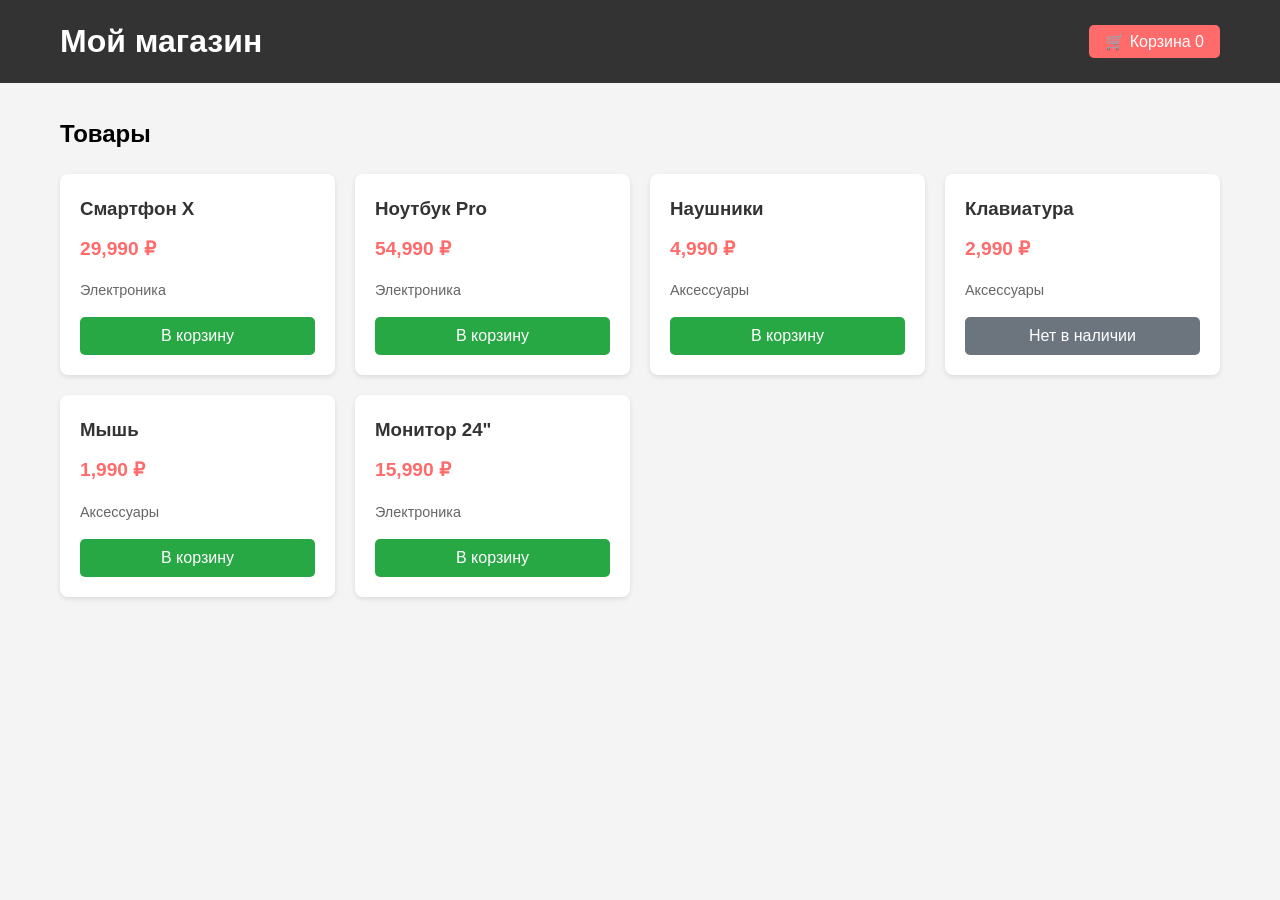
<file: index.html>
<!DOCTYPE html>
<html lang="ru">
<head>
    <meta charset="UTF-8">
    <meta name="viewport" content="width=device-width, initial-scale=1.0">
    <title>Мой магазин</title>
    <link rel="stylesheet" href="css/style.css">
</head>
<body>
    <header>
        <div class="container">
            <h1>Мой магазин</h1>
            <div class="cart-icon">
                <a href="cart.html">🛒 Корзина <span id="cart-count">0</span></a>
            </div>
        </div>
    </header>

    <main class="container">
        <h2>Товары</h2>
        <div class="products-grid" id="products-container">
            
        </div>
    </main>

    <script src="js/script.js"></script>
</body>
</html>
</file>
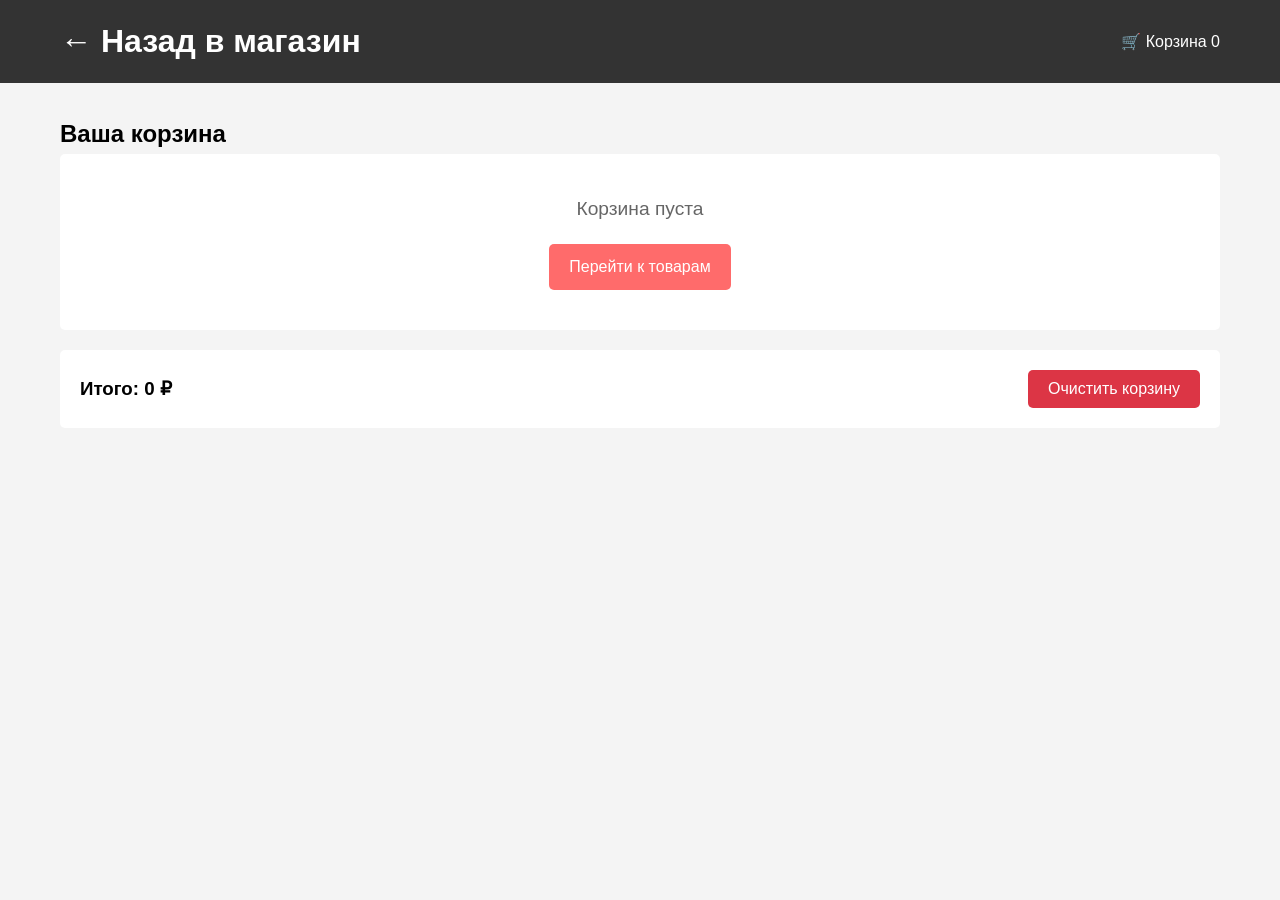
<file: cart.html>
<!DOCTYPE html>
<html lang="ru">
<head>
    <meta charset="UTF-8">
    <meta name="viewport" content="width=device-width, initial-scale=1.0">
    <title>Корзина</title>
    <link rel="stylesheet" href="css/style.css">
</head>
<body>
    <header>
        <div class="container">
            <h1><a href="index.html">← Назад в магазин</a></h1>
            <div class="cart-icon">
                🛒 Корзина <span id="cart-count">0</span>
            </div>
        </div>
    </header>

    <main class="container">
        <h2>Ваша корзина</h2>
        <div id="cart-items">
            
        </div>
        <div class="cart-total">
            <h3>Итого: <span id="cart-total-price">0</span> ₽</h3>
            <button id="clear-cart" class="btn-clear">Очистить корзину</button>
        </div>
    </main>

    <script src="js/script.js"></script>
</body>
</html>
</file>
<file: css/style.css>
* {
    margin: 0;
    padding: 0;
    box-sizing: border-box;
}

body {
    font-family: Arial, sans-serif;
    line-height: 1.6;
    background-color: #f4f4f4;
}

.container {
    max-width: 1200px;
    margin: 0 auto;
    padding: 0 20px;
}

header {
    background-color: #333;
    color: white;
    padding: 1rem 0;
    margin-bottom: 2rem;
}

header .container {
    display: flex;
    justify-content: space-between;
    align-items: center;
}

header a {
    color: white;
    text-decoration: none;
}

.cart-icon a {
    background-color: #ff6b6b;
    padding: 0.5rem 1rem;
    border-radius: 5px;
}

.cart-icon a:hover {
    background-color: #ff5252;
}

.products-grid {
    display: grid;
    grid-template-columns: repeat(auto-fill, minmax(250px, 1fr));
    gap: 20px;
    margin-top: 20px;
}

.product-card {
    background: white;
    border-radius: 8px;
    padding: 20px;
    box-shadow: 0 2px 5px rgba(0,0,0,0.1);
    transition: transform 0.3s;
}

.product-card:hover {
    transform: translateY(-5px);
    box-shadow: 0 5px 15px rgba(0,0,0,0.2);
}

.product-card h3 {
    margin-bottom: 10px;
    color: #333;
}

.product-card .price {
    font-size: 1.2rem;
    font-weight: bold;
    color: #ff6b6b;
    margin-bottom: 15px;
}

.product-card .category {
    color: #666;
    font-size: 0.9rem;
    margin-bottom: 15px;
}

.product-card button {
    width: 100%;
    padding: 10px;
    background-color: #28a745;
    color: white;
    border: none;
    border-radius: 5px;
    cursor: pointer;
    font-size: 1rem;
}

.product-card button:hover {
    background-color: #218838;
}

.product-card button:disabled {
    background-color: #6c757d;
    cursor: not-allowed;
}

.cart-item {
    background: white;
    padding: 15px;
    margin-bottom: 10px;
    border-radius: 5px;
    display: flex;
    justify-content: space-between;
    align-items: center;
    flex-wrap: wrap;
    gap: 10px;
}

.cart-item-info {
    flex: 2;
}

.cart-item-info h4 {
    margin-bottom: 5px;
}

.cart-item-controls {
    display: flex;
    gap: 10px;
    align-items: center;
    flex-wrap: wrap;
}

.cart-item-controls input {
    width: 60px;
    padding: 5px;
    border: 1px solid #ddd;
    border-radius: 3px;
}

.cart-item-price {
    font-weight: bold;
    color: #ff6b6b;
    min-width: 100px;
    text-align: right;
}

.cart-item button {
    padding: 5px 10px;
    background-color: #dc3545;
    color: white;
    border: none;
    border-radius: 3px;
    cursor: pointer;
}

.cart-item button:hover {
    background-color: #c82333;
}

.cart-total {
    background: white;
    padding: 20px;
    border-radius: 5px;
    margin-top: 20px;
    display: flex;
    justify-content: space-between;
    align-items: center;
    flex-wrap: wrap;
    gap: 15px;
}

.btn-clear {
    padding: 10px 20px;
    background-color: #dc3545;
    color: white;
    border: none;
    border-radius: 5px;
    cursor: pointer;
    font-size: 1rem;
}

.btn-clear:hover {
    background-color: #c82333;
}

/* Пустая корзина */
.empty-cart {
    text-align: center;
    padding: 40px;
    background: white;
    border-radius: 5px;
}

.empty-cart p {
    margin-bottom: 20px;
    font-size: 1.2rem;
    color: #666;
}

.empty-cart a {
    display: inline-block;
    padding: 10px 20px;
    background-color: #ff6b6b;
    color: white;
    text-decoration: none;
    border-radius: 5px;
}

.empty-cart a:hover {
    background-color: #ff5252;
}
</file>
